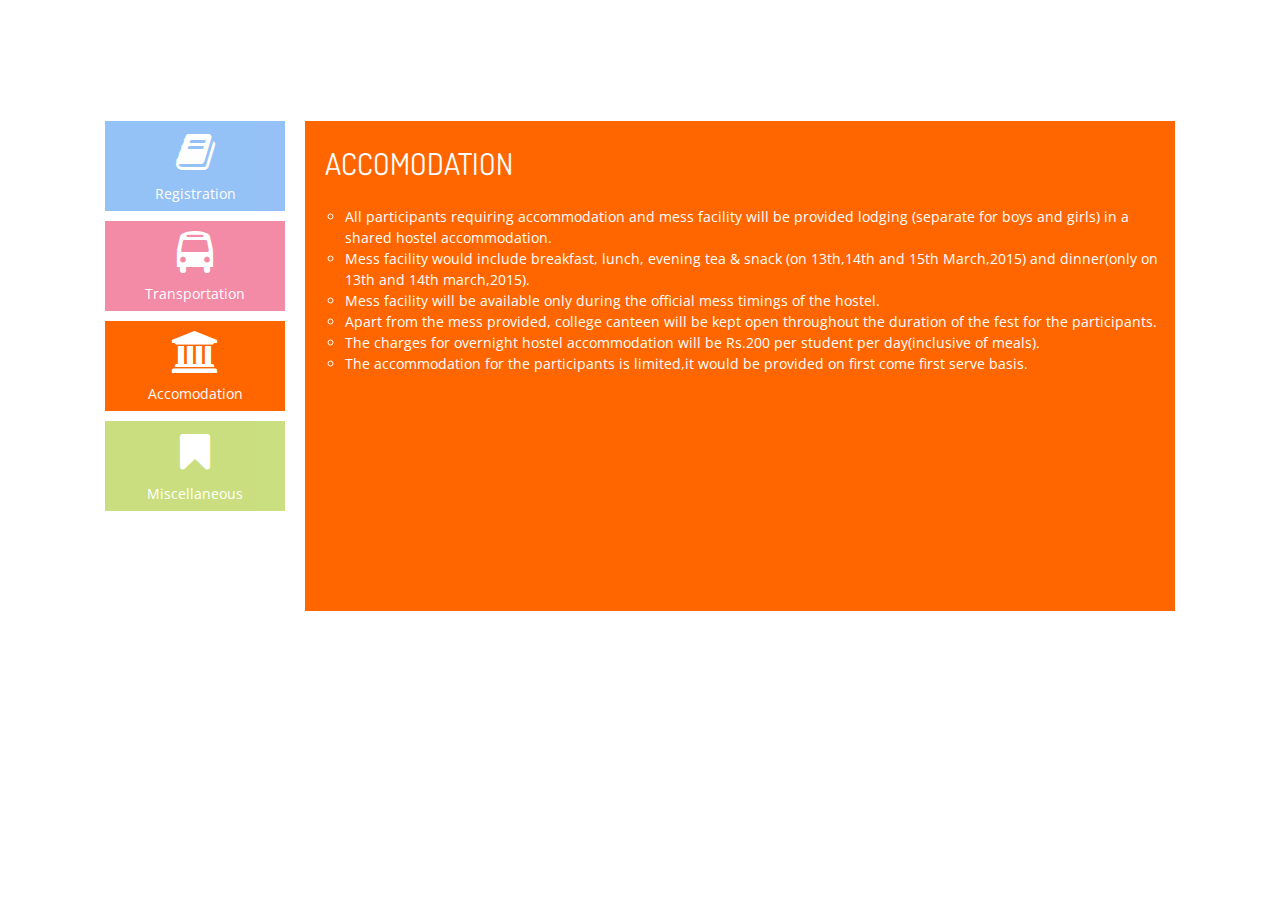
<file: events/rules.html>
﻿<html>
<head>
    <style>
        #mainform {
            display: none;
        }
        .tab-content li {
            text-align:justify;
            padding:2px;
        }
        .tab-content
        {
            padding-right:60px;
        }
    </style>
    <link href="http://fonts.googleapis.com/css?family=Dosis|Open+Sans" rel="stylesheet" type="text/css">

    <!-- CSS3 Animation -->
    <link rel="stylesheet" href="css/animate.css" type="text/css">

    <meta name="viewport" content="width=device-width, user-scalable=no">

    <!--<script src="https://ajax.googleapis.com/ajax/libs/jquery/2.1.3/jquery.min.js"></script>-->
    <script src="../js/vendor/jquery-2.1.1.min.js"></script>

    <link rel="stylesheet" href="css/global.css" type="text/css">
    <link rel="stylesheet" href="css/tabin.css" type="text/css">
    <link rel="stylesheet" href="//maxcdn.bootstrapcdn.com/font-awesome/4.3.0/css/font-awesome.min.css">
    <!--[if lt IE 9]>
    <link rel="stylesheet" href="css/tabion-css-ie8.css" type="text/css" />
    <![endif]-->
    <title></title>
</head>

<body>   


    <div id="mainform">
        <div class="demozone">
                <h2 class="light-text">Rules & Regulations</h2>
        </div>
        <!-- START TABION -->
        
            <ul class="tabion height-500">
                <!-- Start Tab 1 -->
                <li>
                    <input type="radio" name="tabion" id="tab11" class="none" checked="">
                    <div>

                        <!-- Start Tab Tile -->
                        <label for="tab11" class="tabtile tabtile-small solid-blue-2 hovershadow-blue light-text">
                            <i class="fa fa-book fa-3x"></i>
                            <span class="light-text">Registration</span>
                        </label>


                        <!-- End Tab Tile -->
                        <!-- Start Tab Content -->
                        <div class="tab-contents animated tab-bounceIn solid-blue-2 light-text pos-left-200 height-470">
                            <p class="title">Registration</p>
                            
                            <p class="content">
                                <ul>
                                    <li>
                                        The participants should be an undergraduate or a post graduate. There are no restrictions
                                        on team formation. The members of a team are not required to be of the same college.
                                    </li>
                                    <li>
                                        Interested students are advised to register online preferably before 14th March on
                                        Techfest website.
                                    </li>
                                    <li>An online Registration Slip will be generated at the time of online registration.</li>
                                    <li>
                                        Once the participant enters the campus, he/she has to confirm his/her registration
                                        at the registration desk two hours before a particular event. Confirmation at the
                                        registration desk is compulsory to compete for any event.
                                    </li>
                                    <li>
                                        Each participant must carry an institutional identity card (having participant’s
                                        photograph necessarily), which he/she should present at the time of confirmation
                                        at the registration desk.
                                    </li>
                                    <li>
                                        <b>
                                            No registration fee for AKGEC students. For outsider participants registration fee
                                            is Rs 100/- .
                                        </b>
                                    </li>
                                    <li>
                                        <b>
                                            All students of AKGEC are required to register themselve before 13th March
                                            and get their stamped techtrishna registration slip from SI LAB(CS-IT Block 3rd floor) on 12th or 13th March 2015.
                                        </b>
                                    </li>
                                    <li>
                                        The hostel accommodation fees will be charged at the time of registration.
                                    </li>
                                </ul>
                            </p>
                        </div>
                        <!-- End Tab Content -->


                    </div>
                </li>
                <!-- End Tab 1 -->
                <!-- Start Tab 2 -->
                <li>
                    <input type="radio" name="tabion" id="tab12" class="none">
                    <div>
                        <!-- Start Tab Button -->
                        <label for="tab12" class="tabtile tabtile-small solid-red-2 hovershadow-orange light-text pos-top-100">
                            <i class="fa fa-bus fa-3x"></i>
                            <span class="light-text">Transportation</span>
                        </label>
                        <!-- End Tab Button -->
                        <!-- Start Tab Content -->
                        <div class="tab-contents animated tab-bounceIn solid-red-2 light-text pos-left-200 height-470">
                            <p class="title">Transportation</p>
                            <p class="content">
                                <ul>
                                    <li>
                                        The institute’s transportation facility will be available at the Ghaziabad railway station and bus stand from 6:00 am to 9:00pm on 13th and 14th March 2015 .
                                        
                                    </li>
                                    <li>
                                        The transportation facility provided(from Ghaziabad railway station and bus stand to the institute) will be absolutely free of cost.
                                       
                                    </li>
                                    <li>
                                        Prior information of the participants arrival would be highly appreciated.
                                    </li>
                                    
                                </ul>
                            </p>
                        </div>
                        <!-- End Tab Content -->


                    </div>
                </li>
                <!-- End Tab 2 -->
                <!-- Start Tab 3 -->
                <li>
                    <input type="radio" name="tabion" id="tab13" class="none">
                    <div>
                        <!-- Start Tab Button -->
                        <label for="tab13" class="tabtile tabtile-small solid-orange-2 hovershadow-orange light-text pos-top-200">
                            <i class="fa fa-university fa-3x"></i>
                            <span class="light-text">Accomodation</span>
                        </label>
                        <!-- End Tab Button -->
                        <!-- Start Tab Content -->
                        <div class="tab-contents animated tab-bounceIn solid-orange-2 light-text pos-left-200 height-470">
                            <p class="title">Accomodation</p>                          
                            <p class="content">
                                <ul>
                                    <li>
                                        All participants requiring accommodation and mess facility will be provided lodging
                                        (separate for boys and girls) in a shared hostel accommodation.
                                    </li>
                                    <li>
                                        Mess facility would include breakfast, lunch, evening tea & snack (on 13th,14th and 15th March,2015) and dinner(only on 13th and 14th march,2015).
                                    </li>
                                    <li>Mess facility will be available only during the official mess timings of the hostel.</li>
                                    <li>
                                        Apart from the mess provided, college canteen will be kept open throughout the duration
                                        of the fest for the participants.
                                    </li>
                                    <li>
                                        The charges for overnight hostel accommodation will be Rs.200 per student per day(inclusive of meals).
                                    </li>
                                    <li>
                                        The accommodation for the participants is limited,it would be provided on first come first serve basis.
                                    </li>
                                </ul>                            
                            </p>
                        </div>
                        <!-- End Tab Content -->


                    </div>
                </li>
                <!-- End Tab 3 -->
                <!-- Start Tab 4 -->
                <li>
                    <input type="radio" name="tabion" id="tab14" class="none">
                    <div>
                        <!-- Start Tab Button -->
                        <label for="tab14" class="tabtile tabtile-small solid-green-2 hovershadow-green light-text pos-top-300">
                            <i class="fa fa-bookmark fa-3x"></i>
                            <span class="light-text">Miscellaneous</span>
                        </label>
                        <!-- End Tab Button -->
                        <!-- Start Tab Content -->
                        <div class="tab-contents animated tab-bounceIn solid-green-2 light-text pos-left-200 height-470">
                            <p class="title">Miscellaneous</p>
                            <p class="closebt"><label for="close_tabion"><i class="icon-remove icon-2x"></i></label></p>
                            <p>
                                <ul>
                                    <li>
                                        Participants are required to maintain proper decorum and discipline throughout the
                                        fest, Any act of indiscipline or misconduct will lead to the cancellation of the
                                        candidature of the participant.
                                    </li>
                                    <li>
                                        Smoking, drinking alcohol or chewing pan masala/guthka within the premises of the
                                        college is strictly prohibited.
                                    </li>
                                    <li>
                                        Decision of the judges in various events will be final and no objection shall be
                                        entertained.
                                    </li>
                                    <li>College will not be responsible for the belongings of the participants.</li>
                                    <li>Girl participants are advised to strictly follow the girl’s hostel timings.</li>
                                </ul>
                            </p>
                        </div>
                        <!-- End Tab Content -->


                    </div>
                </li>
                <!-- End Tab 4 -->


            </ul>
    

        <!-- Radio is used to close tabion content -->
        <input type="radio" name="tabion" class="none" id="close_tabion">


        <!-- END TABION -->
        <div class="clearspace"></div>

    </div>
    <script type="text/javascript">
        $(document).ready(function () {

            function getParameterByName(name) {
                name = name.replace(/[\[]/, "\\[").replace(/[\]]/, "\\]");
                var regex = new RegExp("[\\?&]" + name + "=([^&#]*)"),
                    results = regex.exec(location.search);
                return results === null ? "" : decodeURIComponent(results[1].replace(/\+/g, " "));
            }

            var id = getParameterByName('q');

            if (id == 1) {
                $("#tab11").prop("checked", true);
            }
            else if (id == 2) {
                $("#tab12").prop("checked", true);
            }
            else {
                $("#tab13").prop("checked", true);
            }

            $('.demozone a').click(function (e) {
                e.preventDefault();
                $('.demoitem').removeClass('solid-blue-2')

                $(this).parent().addClass('solid-blue-2')

                id = $(this).attr('href')
                

                $(id).css('display', 'block')
            });
        });        
    </script>

                     <!-- loader scripts -->

                <script type='text/javascript'>
                    $(document).ready(function () { $("#rules_loader span").delay(1000).animate({ "top": "51%" }, 100, function () { $("#rules_loader span").animate({ "top": -200 }, 700, function () { $("#rules_loader").fadeOut("fast"); }); }) })
                </script>
</body>
</html>
</file>
<file: events/css/global.css>
/* START GLOBAL */
html,body,div,span,applet,object,iframe,input,p,blockquote,pre,a,abbr,acronym,address,big,cite,code,del,dfn,em,font,img,ins,kbd,q,s,samp,small,strike,strong,sub,sup,tt,var,dl,dt,dd,ol,fieldset,form,label,legend,table,caption,tbody,tfoot,thead,tr,th,td{
	margin:0;
	padding:0;
	border: 0px;
}

body {
	font-family:'Open Sans', sans-serif;
	color:#1e1e1e;
	font-size:14px;
	line-height:1.5;
}
a {
	text-decoration:none;
	color:#fff;	
}

#mainform {
	width:1070px;
	margin:20px auto;
	display:block;
}

h1 {
	font-size:60px;
	padding:0px;
	margin-bottom:50px;
	line-height:1;
	font-family:"Dosis",sans-serif;
	font-weight:normal;
	text-transform:uppercase;
	text-align:center;
}
h1 a {
	color:#1e1e1e;
}
h3 {
	font-size:40px;
	line-height:1;
	padding:0px;
	margin:0px;
	font-family:"Dosis",sans-serif;
	font-weight:normal;
	text-transform:uppercase;
}
p {
	padding-top: 10px;
	line-height:1.5;
}


.readmore a {
	display:block;
	font-size:20px;
	height:48px;
	margin-top:20px;
	font-family:"Dosis",sans-serif;
}

.demoitem {
	padding: 0 21px;
	line-height:48px;
	font-size:20px;
	margin-right:5px;
	display:block;
}
.demozone {
	width: 1070px;
margin: 50px auto;
font-family: 'Open Sans', sans-serif;
font-size: 20px;
border-bottom: 1px solid #FFF;
margin-bottom: -30px;
margin-top: 20px;
}
.demohover:hover {
	background:#E4F0F7;
}



@media screen and (max-width:959px) {
	#mainform {
		width:100%;
	}
	h1 {
		font-size:40px;
	}
	h1, .demozone {
		width:100%;
	}
	h1 > img {
		width:48px;
		height:48px;
	}
	.demoitem {
		padding: 0 10px;
		line-height:36px;
		font-size:16px;
		margin-right:5px;
		display:block;
	}

}
/* END GLOBAL */
</file>
<file: events/css/tabin.css>
/*========== START SHADOW LIST ==========*/
.shadow-white,
.shadow-black,
.shadow-blue,
.shadow-green,
.shadow-red,
.shadow-orange {
	text-decoration:none;
}
.shadow-white {
	box-shadow:0px 0px 6px 3px #fff;
	-webkit-box-shadow:0px 0px 6px 3px #fff;
	-moz-box-shadow:0px 0px 6px 3px #fff;
	-o-box-shadow:0px 0px 6px 3px #fff;
	-ms-box-shadow:0px 0px 6px 3px #fff;
}
.shadow-blue {
	box-shadow:0px 0px 6px 3px #38D1F7;
	-webkit-box-shadow:0px 0px 6px 3px #38D1F7;
	-moz-box-shadow:0px 0px 6px 3px #38D1F7;
	-o-box-shadow:0px 0px 6px 3px #38D1F7;
	-ms-box-shadow:0px 0px 6px 3px #38D1F7;
}
.shadow-green {
	box-shadow:0px 0px 6px 3px #AACA37;
	-webkit-box-shadow:0px 0px 6px 3px #AACA37;
	-moz-box-shadow:0px 0px 6px 3px #AACA37;
	-o-box-shadow:0px 0px 6px 3px #AACA37;
	-ms-box-shadow:0px 0px 6px 3px #AACA37;
}
.shadow-red {
	box-shadow:0px 0px 6px 3px #E81750;
	-webkit-box-shadow:0px 0px 6px 3px #E81750;
	-moz-box-shadow:0px 0px 6px 3px #E81750;
	-o-box-shadow:0px 0px 6px 3px #E81750;
	-ms-box-shadow:0px 0px 6px 3px #E81750;
}
.shadow-black {
	box-shadow:0px 0px 6px 3px #444;
	-webkit-box-shadow:0px 0px 6px 3px #444;
	-moz-box-shadow:0px 0px 6px 3px #444;
	-o-box-shadow:0px 0px 6px 3px #444;
	-ms-box-shadow:0px 0px 6px 3px #444;
}
.shadow-orange {
	box-shadow:0px 0px 6px 3px #FF6600;
	-webkit-box-shadow:0px 0px 6px 3px #FF6600;
	-moz-box-shadow:0px 0px 6px 3px #FF6600;
	-o-box-shadow:0px 0px 6px 3px #FF6600;
	-ms-box-shadow:0px 0px 6px 3px #FF6600;
}

/*========== END SHADOW LIST ==========*/


/*========== START HOVER SHADOW LIST ==========*/

.hovershadow-white, .hovershadow-black, .hovershadow-blue, .hovershadow-green, .hovershadow-red, .hovershadow-orange {
	text-decoration:none;
}
.hovershadow-white:hover {
	box-shadow:0px 0px 6px 3px #fff;
	-webkit-box-shadow:0px 0px 6px 3px #fff;
	-moz-box-shadow:0px 0px 6px 3px #fff;
	-o-box-shadow:0px 0px 6px 3px #fff;
	-ms-box-shadow:0px 0px 6px 3px #fff;
}
.hovershadow-blue:hover {
	box-shadow:0px 0px 6px 3px #38D1F7;
	-webkit-box-shadow:0px 0px 6px 3px #38D1F7;
	-moz-box-shadow:0px 0px 6px 3px #38D1F7;
	-o-box-shadow:0px 0px 6px 3px #38D1F7;
	-ms-box-shadow:0px 0px 6px 3px #38D1F7;
}
.hovershadow-green:hover {
	box-shadow:0px 0px 6px 3px #AACA37;
	-webkit-box-shadow:0px 0px 6px 3px #AACA37;
	-moz-box-shadow:0px 0px 6px 3px #AACA37;
	-o-box-shadow:0px 0px 6px 3px #AACA37;
	-ms-box-shadow:0px 0px 6px 3px #AACA37;
}
.hovershadow-red:hover {
	box-shadow:0px 0px 6px 3px #E81750;
	-webkit-box-shadow:0px 0px 6px 3px #E81750;
	-moz-box-shadow:0px 0px 6px 3px #E81750;
	-o-box-shadow:0px 0px 6px 3px #E81750;
	-ms-box-shadow:0px 0px 6px 3px #E81750;
}
.hovershadow-black:hover {
	box-shadow:0px 0px 6px 3px #444;
	-webkit-box-shadow:0px 0px 6px 3px #444;
	-moz-box-shadow:0px 0px 6px 3px #444;
	-o-box-shadow:0px 0px 6px 3px #444;
	-ms-box-shadow:0px 0px 6px 3px #444;
}
.hovershadow-orange:hover {
	box-shadow:0px 0px 6px 3px #FF6600;
	-webkit-box-shadow:0px 0px 6px 3px #FF6600;
	-moz-box-shadow:0px 0px 6px 3px #FF6600;
	-o-box-shadow:0px 0px 6px 3px #FF6600;
	-ms-box-shadow:0px 0px 6px 3px #FF6600;
}

/*========== END HOVER SHADOW LIST ==========*/




/*========== START BACKGROUND LIST ==========*/

/* Solid Colors */
.solid-lightblue { background:#E4F0F7; }
.solid-blue { background:#00BBE2; }
.solid-blue-2 { background:#2C84EE; }
.solid-darkblue { background:#044E94; }
.solid-violetred { background:#781766; }
.solid-red { background:#E51400;}
.solid-red-2 { background:#E81750; }
.solid-pink { background:#FF539B; }
.solid-purple { background:#D02090; }
.solid-orange { background:#FB8F02; }
.solid-orange-2 { background:#FF6600; }
.solid-orange-3 { background:#DD5F37; }
.solid-coral { background:#CD5B45; }
.solid-lightgreen { background:#F5FFFA; }
.solid-green { background:#67B239; }
.solid-green-2 {background:#96BF01; }
.solid-darkgreen { background:#016C38; }
.solid-olive { background:#999900}
.solid-grass { background:#CDCD00; }
.solid-darkred { background:#5F0000; }
.solid-gold { background:#FEE9AE; }
.solid-yellow { background:#F7D100; }
.solid-black { background:#000; }
.solid-smoke { background:#F5F5F5; }
.solid-white { background:#fff; }
.solid-jade { background:#00CE9B; }
/* End Solid Colors */

/* Transparent Colors */
.transparent-deepsea {
	filter:progid:DXImageTransform.Microsoft.gradient(startColorstr=#33003564, endColorstr=#33003564);/* For IE 5.5 - 7*/
	-ms-filter: "progid:DXImageTransform.Microsoft.gradient(startColorstr=#33003564, endColorstr=#33003564)";/* For IE 8*/
	background: rgba(0,53,100,0.2);/* Modern browser */
}
.transparent-smoke {
	filter:progid:DXImageTransform.Microsoft.gradient(startColorstr=#33f5f5f5, endColorstr=#33f5f5f5);/* For IE 5.5 - 7*/
	-ms-filter: "progid:DXImageTransform.Microsoft.gradient(startColorstr=#33f5f5f5, endColorstr=#33f5f5f5)";/* For IE 8*/
	background: rgba(245,245,245,0.2);/* Modern browser */
}
.transparent-grass {
	filter:progid:DXImageTransform.Microsoft.gradient(startColorstr=#33CDCD00, endColorstr=#33CDCD00);/* For IE 5.5 - 7*/
	-ms-filter: "progid:DXImageTransform.Microsoft.gradient(startColorstr=#33CDCD00, endColorstr=#33CDCD00)";/* For IE 8*/
	background: rgba(205,250,0,0.2);/* Modern browser */
}
.transparent-black {
	filter:progid:DXImageTransform.Microsoft.gradient(startColorstr=#33000000, endColorstr=#33000000);/* For IE 5.5 - 7*/
	-ms-filter: "progid:DXImageTransform.Microsoft.gradient(startColorstr=#33000000, endColorstr=#33000000)";/* For IE 8*/
	background: rgba(0,0,0,0.2);/* Modern browser */
}
.transparent-red {
	filter:progid:DXImageTransform.Microsoft.gradient(startColorstr=#33FF0000, endColorstr=#33FF0000);/* For IE 5.5 - 7*/
	-ms-filter: "progid:DXImageTransform.Microsoft.gradient(startColorstr=#33FF0000, endColorstr=#33FF0000)";/* For IE 8*/
	background: rgba(255,0,0,0.2);/* Modern browser */
}
.transparent-violetred {
	filter:progid:DXImageTransform.Microsoft.gradient(startColorstr=#33D02090, endColorstr=#33D02090);/* For IE 5.5 - 7*/
	-ms-filter: "progid:DXImageTransform.Microsoft.gradient(startColorstr=#33D02090, endColorstr=#33D02090)";/* For IE 8*/
	background: rgba(208,32,144,0.2);/* Modern browser */
}
.transparent-green {
	filter:progid:DXImageTransform.Microsoft.gradient(startColorstr=#3367B239, endColorstr=#3367B239);/* For IE 5.5 - 7*/
	-ms-filter: "progid:DXImageTransform.Microsoft.gradient(startColorstr=#3367B239, endColorstr=#3367B239)";/* For IE 8*/
	background: rgba(103,178,57,0.2);/* Modern browser */
}
.transparent-yellow {
	filter:progid:DXImageTransform.Microsoft.gradient(startColorstr=#33FFFF00, endColorstr=#33FFFF00);/* For IE 5.5 - 7*/
	-ms-filter: "progid:DXImageTransform.Microsoft.gradient(startColorstr=#33FFFF00, endColorstr=#33FFFF00)";/* For IE 8*/
	background: rgba(255,255,0,0.2);/* Modern browser */
}
.transparent-orange { 
	filter:progid:DXImageTransform.Microsoft.gradient(startColorstr=#33FB8F02, endColorstr=#33FB8F02);/* For IE 5.5 - 7*/
	-ms-filter: "progid:DXImageTransform.Microsoft.gradient(startColorstr=#33FB8F02, endColorstr=#33FB8F02)";/* For IE 8*/
	background: rgba(251,143,2,0.2);/* Modern browser */
}
.transparent-coral {
	filter:progid:DXImageTransform.Microsoft.gradient(startColorstr=#33CD5B45, endColorstr=#33CD5B45);/* For IE 5.5 - 7*/
	-ms-filter: "progid:DXImageTransform.Microsoft.gradient(startColorstr=#33CD5B45, endColorstr=#33CD5B45)";/* For IE 8*/
	background: rgba(205,91,69,0.2);/* Modern browser */
}
.transparent-wheat {
	filter:progid:DXImageTransform.Microsoft.gradient(startColorstr=#33EED8AE, endColorstr=#33EED8AE);/* For IE 5.5 - 7*/
	-ms-filter: "progid:DXImageTransform.Microsoft.gradient(startColorstr=#33EED8AE, endColorstr=#33EED8AE)";/* For IE 8*/
	background: rgba(238,216,174,0.2);/* Modern browser */
}
.transparent-redwine {
	filter:progid:DXImageTransform.Microsoft.gradient(startColorstr=#338B0000, endColorstr=#338B0000);/* For IE 5.5 - 7*/
	-ms-filter: "progid:DXImageTransform.Microsoft.gradient(startColorstr=#338B0000, endColorstr=#338B0000)";/* For IE 8*/
	background: rgba(139,0,0,0.2);/* Modern browser */
}
/* End Transparent Colors */

/* Background Images */
.img-wood { background:#FB8F02 url(../images/bg/wood_pattern.jpg) repeat; }
.img-purtywood { background:#FB8F02 url(../images/bg/purty_wood.jpg) repeat; }
.img-woodtexture { background:#FB8F02 url(../images/bg/wood_texture.jpg) repeat; }
.img-darkwood { background:#000 url(../images/bg/dark_wood.jpg) repeat; }
.img-retinawood { background:#FB8F02 url(../images/bg/retina_wood.png) repeat; }
.img-nastyfabric { background:#999 url(../images/bg/nasty_fabric.png) repeat; }
.img-wildoliva { background:#555 url(../images/bg/wild_oliva.png) repeat; }
.img-darkbrick { background:#555 url(../images/bg/dark_brick_wall.png) repeat; }
.img-navyblue { background:#555 url(../images/bg/navy_blue.png) repeat; }
/* End Background Images */

/*========== END BACKGROUND LIST ==========*/





/*========== START TABION ==========*/
.tabion {
	margin:50px 0;
	padding:10px 0;
	list-style:none;
	width:960px;
	position:relative;
}
.tabion > li {
	list-style:none;
	display:block;
	position:relative;
	width:1070px;
	top:0px;
}

.tabtile-small {
	text-align:center;
	cursor:pointer;
	width:180px;
	height:90px;
	margin:0 10px 10px 0;
}
.tabtile-small > i, .tabtile-small > img {
	height:46px !important;
	width:46px !important;
	margin:10px auto;
	position:relative;
	display:block;
}
.tabtile-small > span {
	padding-bottom:0px;
	display:block;
	font-size:14px;
	line-height:1;
}

.tabtile-med {
	width:190px;
	height:90px;
	line-height:90px;
	text-align:center;
	cursor:pointer;
	margin:0 10px 10px 0;
}
.tabtile-med > i, .tabtile-med > img {
	vertical-align: middle;
	margin:auto;
	padding:0px 10px;
	position:relative;
	width:48px;
	height:48px !important;
	line-height:1;
}
.tabtile-med > span {
	vertical-align: middle;
	display:inline;
	font-size:18px;
	line-height:1;
}

.tabtile {
	position:absolute;
	display:inline-block;
}


/* Left Positions */
.pos-left-100 { left:100px; }
.pos-left-200 { left:200px; }
.pos-left-300 { left:300px; }
.pos-left-400 { left:400px; }
.pos-left-500 { left:500px; }
.pos-left-600 { left:600px; }
.pos-left-700 { left:700px; }
.pos-left-800 { left:800px; }
.pos-left-900 { left:900px; }

/* Top Position */
.pos-top-100 { top:100px; }
.pos-top-200 { top:200px; }
.pos-top-300 { top:300px; }
.pos-top-400 { top:400px; }
.pos-top-500 { top:500px; }
.pos-top-600 { top:600px; }
.pos-top-700 { top:700px; }
.pos-top-800 { top:800px; }
.pos-top-900 { top:900px; }


.tab-contents {
	position:absolute;
	padding-bottom:20px;
	display:none;
	overflow:hidden;
}

.tab-contents > p {
	padding:20px 20px 0 20px;
	font-size:16px;
	line-height:1.5;
}
.tab-contents > .title {
	font-size:30px;
	font-family:"Dosis",sans-serif;
	text-transform:uppercase;
}


/* Start Clickable Tab */
.tabion > li > input[type=radio]:checked  + div > .tab-contents {
	display:block;
}

/* Set Active/InActive Tab Button */
.tabtile { /* InActive */
	opacity:0.5;
}
.tabion > li > input[type=radio]:checked + div > .tabtile { /* Active */
	opacity:1;
}
.tabion > li > input[type=radio]:checked + div > .active-sd-black {
	box-shadow:0px 0px 6px 3px #111;
	-webkit-box-shadow:0px 0px 6px 3px #111;
	-moz-box-shadow:0px 0px 6px 3px #111;
	-o-box-shadow:0px 0px 6px 3px #111;
	-ms-box-shadow:0px 0px 6px 3px #111;
}

.tabion > li > input[type=radio]:checked + div > .active-sd-white {
	box-shadow:0px 0px 6px 3px #fff;
	-webkit-box-shadow:0px 0px 6px 3px #fff;
	-moz-box-shadow:0px 0px 6px 3px #fff;
	-o-box-shadow:0px 0px 6px 3px #fff;
	-ms-box-shadow:0px 0px 6px 3px #fff;
}
.tabion > li > input[type=radio]:checked + div > .active-sd-blue {
	box-shadow:0px 0px 6px 3px #38D1F7;
	-webkit-box-shadow:0px 0px 6px 3px #38D1F7;
	-moz-box-shadow:0px 0px 6px 3px #38D1F7;
	-o-box-shadow:0px 0px 6px 3px #38D1F7;
	-ms-box-shadow:0px 0px 6px 3px #38D1F7;
}
.tabion > li > input[type=radio]:checked + div > .active-sd-green {
	box-shadow:0px 0px 6px 3px #AACA37;
	-webkit-box-shadow:0px 0px 6px 3px #AACA37;
	-moz-box-shadow:0px 0px 6px 3px #AACA37;
	-o-box-shadow:0px 0px 6px 3px #AACA37;
	-ms-box-shadow:0px 0px 6px 3px #AACA37;
}
.tabion > li > input[type=radio]:checked + div > .active-sd-red {
	box-shadow:0px 0px 6px 3px #E81750;
	-webkit-box-shadow:0px 0px 6px 3px #E81750;
	-moz-box-shadow:0px 0px 6px 3px #E81750;
	-o-box-shadow:0px 0px 6px 3px #E81750;
	-ms-box-shadow:0px 0px 6px 3px #E81750;
}

.tabion > li > input[type=radio]:checked + div > .active-sd-orange {
	box-shadow:0px 0px 6px 3px #FF6600;
	-webkit-box-shadow:0px 0px 6px 3px #FF6600;
	-moz-box-shadow:0px 0px 6px 3px #FF6600;
	-o-box-shadow:0px 0px 6px 3px #FF6600;
	-ms-box-shadow:0px 0px 6px 3px #FF6600;
}



/* CSS3 Animation Effects */
.tabion > li > input[type=radio]:checked + div > .tab-flip {
	-webkit-transform-style: preserve-3d;
	-moz-transform-style: preserve-3d;
	transform-style: preserve-3d;
	-webkit-backface-visibility: visible !important;
	-webkit-animation-name: flip;
	-moz-backface-visibility: visible !important;
	-moz-animation-name: flip;
	backface-visibility: visible !important;
	animation-name: flip;
}
.tabion > li > input[type=radio]:checked + div > .tab-flipInX {
	-webkit-backface-visibility: visible !important;
	-webkit-animation-name: flipInX;
	-moz-backface-visibility: visible !important;
	-moz-animation-name: flipInX;
	-o-backface-visibility: visible !important;
	-o-animation-name: flipInX;
	backface-visibility: visible !important;
	animation-name: flipInX;
}
.tabion > li > input[type=radio]:checked + div > .tab-flipInY {
	-webkit-backface-visibility: visible !important;
	-webkit-animation-name: flipInY;
	-moz-backface-visibility: visible !important;
	-moz-animation-name: flipInY;
	-o-backface-visibility: visible !important;
	-o-animation-name: flipInY;
	backface-visibility: visible !important;
	animation-name: flipInY;
}
.tabion > li > input[type=radio]:checked + div > .tab-fadeIn {
	-webkit-animation-name: fadeIn;
	-moz-animation-name: fadeIn;
	-o-animation-name: fadeIn;
	animation-name: fadeIn;
}
.tabion > li > input[type=radio]:checked + div > .tab-fadeInUp {
	-webkit-animation-name: fadeInUp;
	-moz-animation-name: fadeInUp;
	-o-animation-name: fadeInUp;
	animation-name: fadeInUp;
}
.tabion > li > input[type=radio]:checked + div > .tab-fadeInDown {
	-webkit-animation-name: fadeInDown;
	-moz-animation-name: fadeInDown;
	-o-animation-name: fadeInDown;
	animation-name: fadeInDown;
}
.tabion > li > input[type=radio]:checked + div > .tab-fadeInLeft {
	-webkit-animation-name: fadeInLeft;
	-moz-animation-name: fadeInLeft;
	-o-animation-name: fadeInLeft;
	animation-name: fadeInLeft;
}
.tabion > li > input[type=radio]:checked + div > .tab-fadeInRight {
	-webkit-animation-name: fadeInRight;
	-moz-animation-name: fadeInRight;
	-o-animation-name: fadeInRight;
	animation-name: fadeInRight;
}
.tabion > li > input[type=radio]:checked + div > .tab-fadeInUpBig {
	-webkit-animation-name: fadeInUpBig;
	-moz-animation-name: fadeInUpBig;
	-o-animation-name: fadeInUpBig;
	animation-name: fadeInUpBig;
}
.tabion > li > input[type=radio]:checked + div > .tab-fadeInDownBig {
	-webkit-animation-name: fadeInDownBig;
	-moz-animation-name: fadeInDownBig;
	-o-animation-name: fadeInDownBig;
	animation-name: fadeInDownBig;
}
.tabion > li > input[type=radio]:checked + div > .tab-fadeInLeftBig {
	-webkit-animation-name: fadeInLeftBig;
	-moz-animation-name: fadeInLeftBig;
	-o-animation-name: fadeInLeftBig;
	animation-name: fadeInLeftBig;
}
.tabion > li > input[type=radio]:checked + div > .tab-fadeInRightBig {
	-webkit-animation-name: fadeInRightBig;
	-moz-animation-name: fadeInRightBig;
	-o-animation-name: fadeInRightBig;
	animation-name: fadeInRightBig;
}

.tabion > li > input[type=radio]:checked + div > .tab-bounceIn {
	-webkit-animation-name: bounceIn;
	-moz-animation-name: bounceIn;
	animation-name: bounceIn;
}

.tabion > li > input[type=radio]:checked + div > .tab-bounceInUp {
	-webkit-animation-name: bounceInUp;
	-moz-animation-name: bounceInUp;
	animation-name: bounceInUp;
}
.tabion > li > input[type=radio]:checked + div > .tab-bounceInDown {
	-webkit-animation-name: bounceInDown;
	-moz-animation-name: bounceInDown;
	animation-name: bounceInDown;
}
.tabion > li > input[type=radio]:checked + div > .tab-bounceInLeft {
	-webkit-animation-name: bounceInLeft;
	-moz-animation-name: bounceInLeft;
	animation-name: bounceInLeft;
}
.tabion > li > input[type=radio]:checked + div > .tab-bounceInRight {
	-webkit-animation-name: bounceInRight;
	-moz-animation-name: bounceInRight;
	animation-name: bounceInRight;
}
.tabion > li > input[type=radio]:checked + div > .tab-rotateIn {
	-webkit-animation-name: rotateIn;
	-moz-animation-name: rotateIn;
	-o-animation-name: rotateIn;
	animation-name: rotateIn;
}
.tabion > li > input[type=radio]:checked + div > .tab-rotateInUpLeft {
	-webkit-animation-name: rotateInUpLeft;
	-moz-animation-name: rotateInUpLeft;
	-o-animation-name: rotateInUpLeft;
	animation-name: rotateInUpLeft;
}
.tabion > li > input[type=radio]:checked + div > .tab-rotateInDownLeft {
	-webkit-animation-name: rotateInDownLeft;
	-moz-animation-name: rotateInDownLeft;
	-o-animation-name: rotateInDownLeft;
	animation-name: rotateInDownLeft;
}
.tabion > li > input[type=radio]:checked + div > .tab-rotateInUpRight {
	-webkit-animation-name: rotateInUpRight;
	-moz-animation-name: rotateInUpRight;
	-o-animation-name: rotateInUpRight;
	animation-name: rotateInUpRight;
}
.tabion > li > input[type=radio]:checked + div > .tab-rotateInDownRight {
	-webkit-animation-name: rotateInDownRight;
	-moz-animation-name: rotateInDownRight;
	-o-animation-name: rotateInDownRight;
	animation-name: rotateInDownRight;
}
.tabion > li > input[type=radio]:checked + div > .tab-lightSpeedIn {
    -webkit-animation-name: lightSpeedIn;
    -moz-animation-name: lightSpeedIn;
	animation-name: lightSpeedIn;
    -webkit-animation-timing-function: ease-out;
    -moz-animation-timing-function: ease-out;
	animation-timing-function: ease-out;
}
.tabion > li > input[type=radio]:checked + div > .tab-rollIn {
	-webkit-animation-name: rollIn;
	-moz-animation-name: rollIn;
	-o-animation-name: rollIn;
	animation-name: rollIn;
}

/* End Clickable Tab */




/* Set Height */
.height-470 { height:470px; }
.height-500 { height:500px; }
.height-600 { height:600px; }



/* Close Button */
.closebt {
	position:absolute;
	top:0;
	right:0;
}
.closebt img, .closebt i {
	cursor:pointer;
}


/*===== START RESPONSIVE =====*/

@media screen and (max-width:959px) {

	.tabion {
		width:100%;
		height:auto;
		position:relative;
		overflow:hidden;
	}
	.tabion > li {
		position:relative;
		width:100%;
		height:auto;
	}
	
	.tabtile-small, .tabtile-med {
		text-align:left;
		width:100%;
		height:90px;
		line-height:90px;
		margin:0;
	}
	.tabtile-small > i, .tabtile-small > img, .tabtile-med > i, .tabtile-med > img {
		vertical-align: middle;
		margin:auto;
		padding:0px 10px;
		position:relative;
		width:48px !important;
		height:48px !important;
		line-height:1;
		display:inline-block;
	}
	.tabtile-small > span, .tabtile-med > span {
		vertical-align: middle;
		display:inline;
		font-size:18px;
		line-height:1;
	}

	.tabtile {
		position:relative;
		left:0px;
		top:0px;
	}

	.tab-contents {
		position:relative;
		height:auto;
		top:0px;
		left:0px;
	}

}

/*===== END RESPONSIVE =====*/


/*========== END TABION ==========*/




/* MISC */
.clearspace { clear: both; }
.floatleft { float:left !important; }
.floatright { float:right !important; }
.none { display:none !important; }

.light-text {
	color:#fff;
}
.dark-text {
	color:#1e1e1e;
}
.gradient {
	background: -moz-linear-gradient(-45deg,  rgba(255,255,255,0) 0%, rgba(255,255,255,0.3) 100%); /* FF3.6+ */
	background: -webkit-gradient(linear, left top, right bottom, color-stop(0%,rgba(255,255,255,0)), color-stop(100%,rgba(255,255,255,0.3))); /* Chrome,Safari4+ */
	background: -webkit-linear-gradient(-45deg,  rgba(255,255,255,0) 00%,rgba(255,255,255,0.3) 100%); /* Chrome10+,Safari5.1+ */
	background: -o-linear-gradient(-45deg,  rgba(255,255,255,0) 0%,rgba(255,255,255,0.3) 100%); /* Opera 11.10+ */
	background: -ms-linear-gradient(-45deg,  rgba(255,255,255,0) 0%,rgba(255,255,255,0.3) 100%); /* IE10+ */
	background: linear-gradient(-45deg,  rgba(255,255,255,0) 0%,rgba(255,255,255,0.3) 100%); /* W3C */
}
.category_wise_event {
	display: none;
}
</file>
